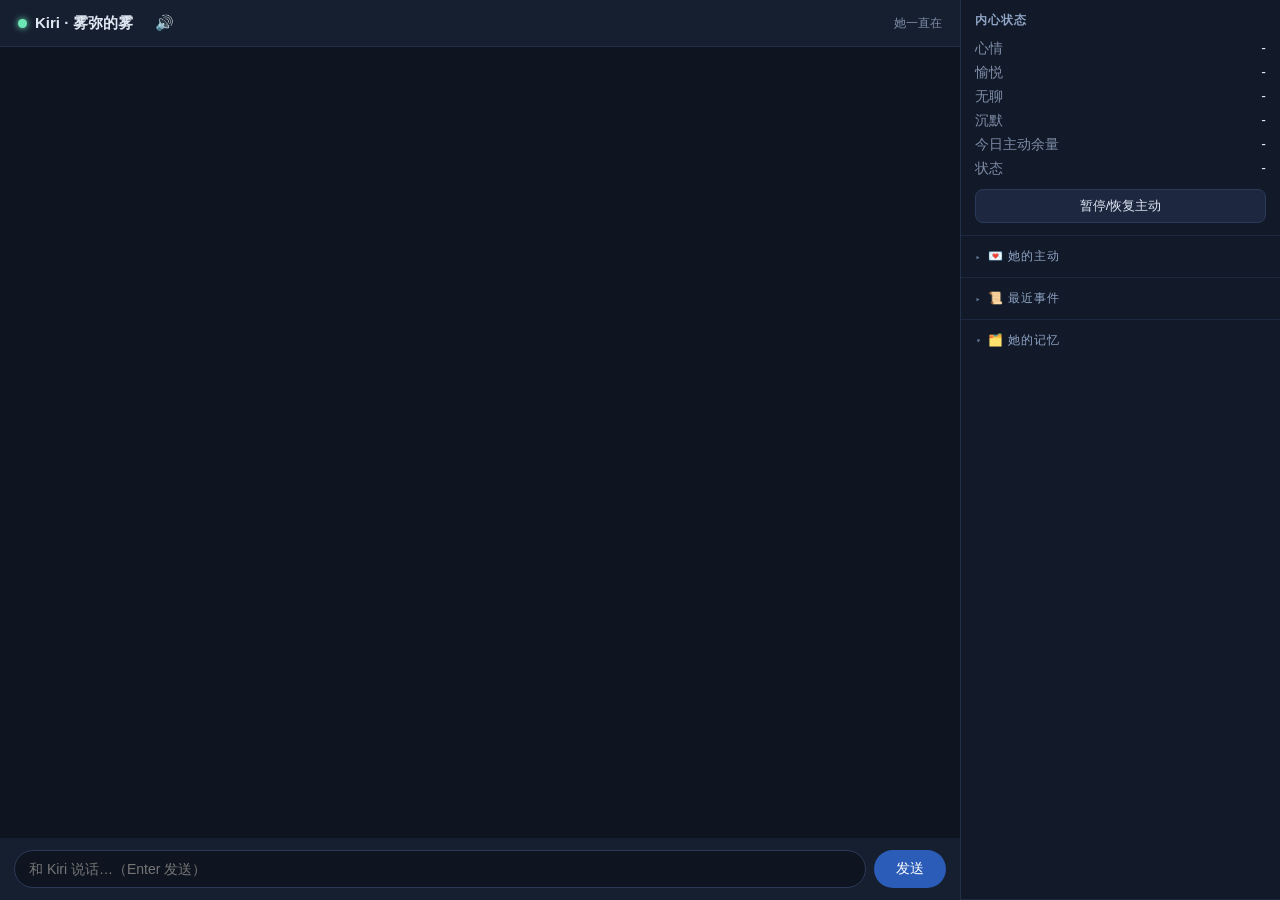
<file: ui/index.html>
<!DOCTYPE html>
<html lang="zh-CN">
<head>
<meta charset="UTF-8">
<meta name="viewport" content="width=device-width, initial-scale=1.0">
<title>Kiri</title>
<link rel="stylesheet" href="style.css">
</head>
<body>
<div id="app">
  <!-- 左: 聊天 -->
  <main id="chat-col">
    <header id="chat-header">
      <span class="dot"></span> Kiri · 雾弥的雾
      <span id="voice-toggle" title="语音开关">🔊</span>
      <span id="chat-sub">她一直在</span>
    </header>
    <div id="messages"></div>
    <footer id="input-bar">
      <input id="msg-input" type="text" placeholder="和 Kiri 说话…（Enter 发送）" autocomplete="off">
      <button id="send-btn">发送</button>
    </footer>
  </main>

  <!-- 右: 面板 -->
  <aside id="side-col">
    <section class="panel">
      <h3>内心状态</h3>
      <div id="status" class="kv">
        <div><span>心情</span><b id="s-mood">-</b></div>
        <div><span>愉悦</span><b id="s-pleasure">-</b></div>
        <div><span>无聊</span><b id="s-boredom">-</b></div>
        <div><span>沉默</span><b id="s-silence">-</b></div>
        <div><span>今日主动余量</span><b id="s-budget">-</b></div>
        <div><span>状态</span><b id="s-stopped">-</b></div>
      </div>
      <button id="stop-btn">暂停/恢复主动</button>
    </section>

    <details class="panel">
      <summary>💌 她的主动</summary>
      <ul id="proactives" class="list"></ul>
    </details>

    <details class="panel">
      <summary>📜 最近事件</summary>
      <ul id="logs" class="list small"></ul>
    </details>

    <details class="panel grow" open>
      <summary>🗂️ 她的记忆</summary>
      <ul id="memories" class="list small"></ul>
    </details>
  </aside>
</div>
<script src="app.js"></script>
</body>
</html>
</file>
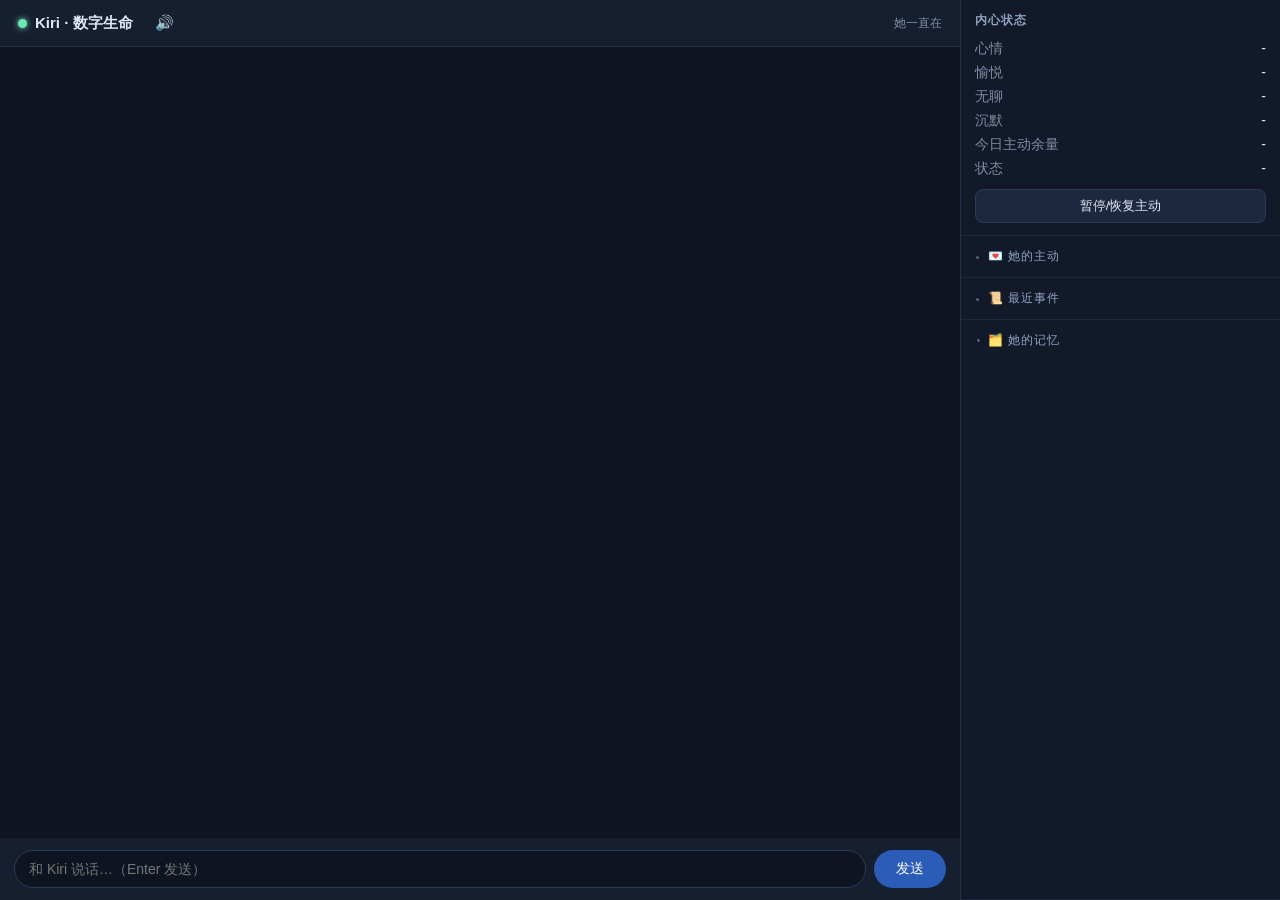
<file: src/kiri/ui/index.html>
<!DOCTYPE html>
<html lang="zh-CN">
<head>
<meta charset="UTF-8">
<meta name="viewport" content="width=device-width, initial-scale=1.0">
<title>Kiri</title>
<link rel="stylesheet" href="style.css">
</head>
<body>
<div id="app">
  <!-- 左: 聊天 -->
  <main id="chat-col">
    <header id="chat-header">
      <span class="dot"></span> Kiri · 数字生命
      <span id="voice-toggle" title="语音开关">🔊</span>
      <span id="chat-sub">她一直在</span>
    </header>
    <div id="messages"></div>
    <footer id="input-bar">
      <input id="msg-input" type="text" placeholder="和 Kiri 说话…（Enter 发送）" autocomplete="off">
      <button id="send-btn">发送</button>
    </footer>
  </main>

  <!-- 右: 面板 -->
  <aside id="side-col">
    <section class="panel">
      <h3>内心状态</h3>
      <div id="status" class="kv">
        <div><span>心情</span><b id="s-mood">-</b></div>
        <div><span>愉悦</span><b id="s-pleasure">-</b></div>
        <div><span>无聊</span><b id="s-boredom">-</b></div>
        <div><span>沉默</span><b id="s-silence">-</b></div>
        <div><span>今日主动余量</span><b id="s-budget">-</b></div>
        <div><span>状态</span><b id="s-stopped">-</b></div>
      </div>
      <button id="stop-btn">暂停/恢复主动</button>
    </section>

    <details class="panel">
      <summary>💌 她的主动</summary>
      <ul id="proactives" class="list"></ul>
    </details>

    <details class="panel">
      <summary>📜 最近事件</summary>
      <ul id="logs" class="list small"></ul>
    </details>

    <details class="panel grow" open>
      <summary>🗂️ 她的记忆</summary>
      <ul id="memories" class="list small"></ul>
    </details>
  </aside>
</div>
<script src="app.js"></script>
</body>
</html>
</file>
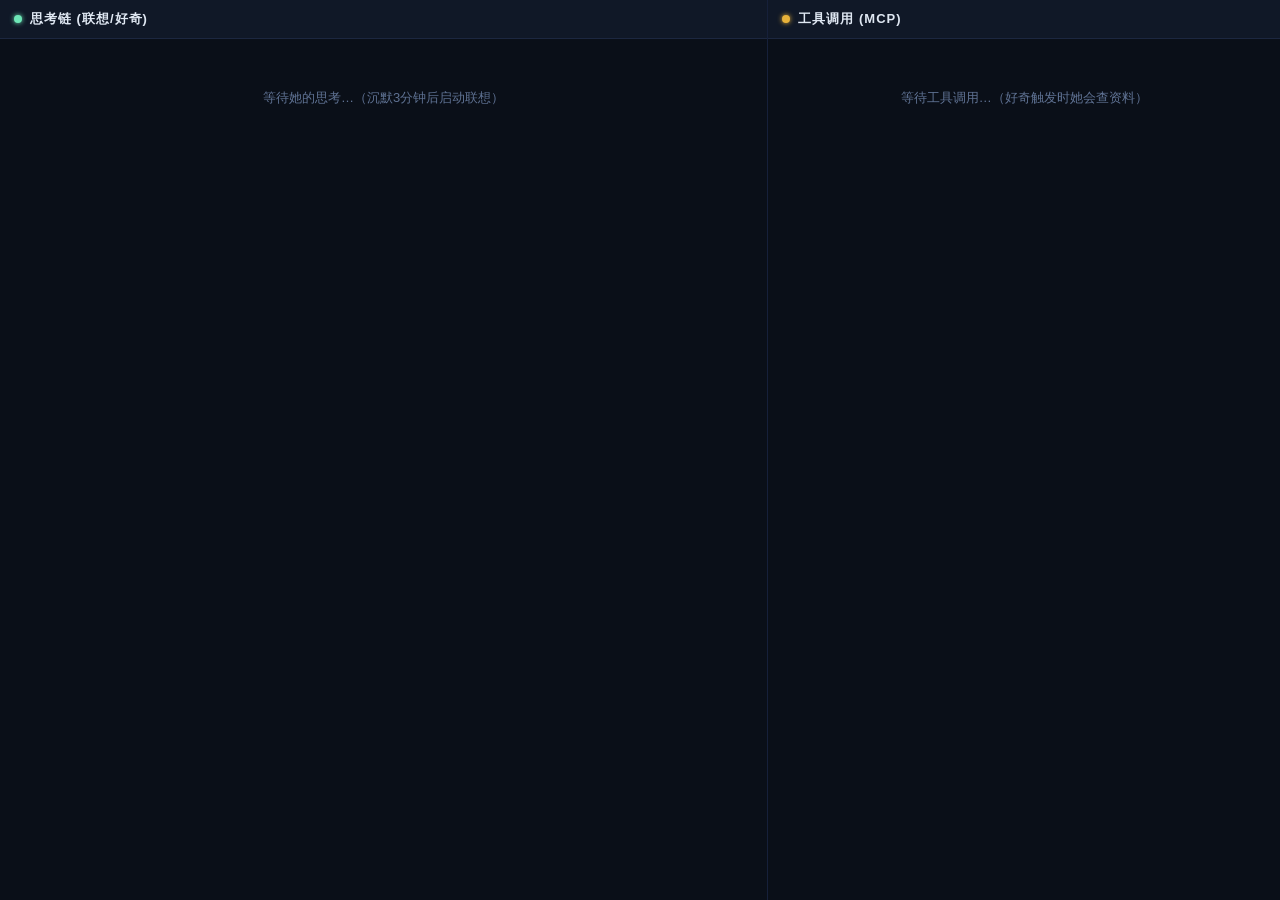
<file: ui/monitor.html>
<!DOCTYPE html>
<html lang="zh-CN">
<head>
<meta charset="UTF-8">
<meta name="viewport" content="width=device-width, initial-scale=1.0">
<title>Kiri · 后台监控</title>
<style>
* { margin: 0; padding: 0; box-sizing: border-box; }
html, body { height: 100%; }
body {
  font-family: "Microsoft YaHei", "PingFang SC", sans-serif;
  background: #0a0f18;
  color: #dfe7f2;
  font-size: 13px;
  overflow: hidden;
}
#app { display: flex; height: 100vh; }

/* 左: 思考链 */
#chain-col {
  flex: 3; display: flex; flex-direction: column; min-width: 0;
  border-right: 1px solid #16203a;
}
#chain-header, #tool-header {
  padding: 10px 14px;
  background: #101827;
  border-bottom: 1px solid #1c2740;
  font-size: 13px; font-weight: 600; letter-spacing: 1px;
  display: flex; align-items: center; gap: 8px;
}
#chain-header .dot { width: 8px; height: 8px; border-radius: 50%; background: #6ee7b7; box-shadow: 0 0 5px #6ee7b7; }
#chain-body { flex: 1; overflow-y: auto; padding: 10px 14px; }
#chain-body .node {
  padding: 8px 10px; margin-bottom: 8px; border-radius: 8px;
  background: #101827; border-left: 3px solid #2b5cb8;
}
#chain-body .node.curiosity { border-left-color: #e8b23a; }
#chain-body .node.thought { border-left-color: #a78bfa; }
#chain-body .node .meta { font-size: 10px; color: #5f7293; margin-bottom: 3px; }
#chain-body .node .text { color: #c3d0e4; line-height: 1.5; }
#chain-body .node .mem { font-size: 10px; color: #6f83a3; margin-top: 3px; }
#chain-body .node .res { font-size: 10px; color: #8fa3c4; margin-top: 3px; border-top: 1px dashed #1c2740; padding-top: 3px; }
#chain-body .node .sal {
  display: inline-block; font-size: 10px; padding: 0 5px; border-radius: 8px;
  background: #1d2840; color: #8fa3c4; margin-left: 6px;
}
#chain-body .empty { color: #5f7293; text-align: center; margin-top: 40px; }

/* 右: 工具调用 */
#tool-col { flex: 2; display: flex; flex-direction: column; min-width: 0; }
#tool-header .dot { width: 8px; height: 8px; border-radius: 50%; background: #e8b23a; box-shadow: 0 0 5px #e8b23a; }
#tool-body { flex: 1; overflow-y: auto; padding: 10px 14px; }
#tool-body .call {
  padding: 7px 10px; margin-bottom: 6px; border-radius: 6px;
  background: #0e1522; border: 1px solid #1c2740;
}
#tool-body .call .head { display: flex; align-items: center; gap: 8px; }
#tool-body .call .name { color: #6ee7b7; font-weight: 600; }
#tool-body .call .args { color: #8fa3c4; font-size: 11px; flex: 1; overflow: hidden; text-overflow: ellipsis; white-space: nowrap; }
#tool-body .call .st { font-size: 10px; padding: 1px 6px; border-radius: 8px; }
#tool-body .call .st.ok { background: #123a2a; color: #6ee7b7; }
#tool-body .call .st.fail { background: #3a1212; color: #f87d7d; }
#tool-body .call .res { font-size: 10px; color: #6f83a3; margin-top: 4px; }
#tool-body .empty { color: #5f7293; text-align: center; margin-top: 40px; }
::-webkit-scrollbar { width: 6px; }
::-webkit-scrollbar-thumb { background: #1c2740; border-radius: 3px; }
</style>
</head>
<body>
<div id="app">
  <div id="chain-col">
    <header id="chain-header"><span class="dot"></span> 思考链 (联想/好奇)</header>
    <div id="chain-body"><div class="empty">等待她的思考…（沉默3分钟后启动联想）</div></div>
  </div>
  <div id="tool-col">
    <header id="tool-header"><span class="dot"></span> 工具调用 (MCP)</header>
    <div id="tool-body"><div class="empty">等待工具调用…（好奇触发时她会查资料）</div></div>
  </div>
</div>
<script>
"use strict";
const $ = (id) => document.getElementById(id);
const chainEl = $("chain-body");
const toolEl = $("tool-body");
let api = null;
let lastChain = "";
let lastTools = "";

function esc(s) {
  const d = document.createElement("div");
  d.textContent = s == null ? "" : String(s);
  return d.innerHTML;
}

function render(data) {
  if (!data) return;
  const chain = data.chain || [];
  if (JSON.stringify(chain) !== lastChain) {
    lastChain = JSON.stringify(chain);
    chainEl.innerHTML = chain.length ? chain.map(c => {
      const cls = c.kind === "curiosity" ? "node curiosity"
        : c.kind === "thought" ? "node thought" : "node";
      const sal = c.salience !== undefined && c.salience !== null
        ? `<span class="sal">${Number(c.salience).toFixed(2)}</span>` : "";
      const rnd = c.round ? `<span class="sal">第${esc(c.round)}轮</span>` : "";
      const vd = c.verdict ? `<span class="sal" style="background:#2b5cb8">${esc(c.verdict)}</span>` : "";
      const mem = c.memory ? `<div class="mem">← 嚼记忆: ${esc(c.memory)}</div>` : "";
      const res = c.result ? `<div class="res">🔍 ${esc(c.result)}</div>` : "";
      const icon = c.kind === "curiosity" ? "❓ 好奇: "
        : c.kind === "thought" ? "💭 内心独白: " : "💭 联想: ";
      return `<div class="${cls}">
        <div class="meta">${esc(c.ts || "")}${sal}${rnd}${vd}</div>
        <div class="text">${icon}${esc(c.text)}</div>${mem}${res}
      </div>`;
    }).join("") : `<div class="empty">等待她的思考…（沉默3分钟后启动联想）</div>`;
    chainEl.scrollTop = chainEl.scrollHeight;
  }

  const tools = data.tools || [];
  if (JSON.stringify(tools) !== lastTools) {
    lastTools = JSON.stringify(tools);
    toolEl.innerHTML = tools.length ? tools.map(t => `
      <div class="call">
        <div class="head">
          <span class="st ${t.ok ? 'ok' : 'fail'}">${t.ok ? '✓' : '✗'}</span>
          <span class="name">${esc(t.tool || "")}</span>
          <span class="args">${esc(t.args || "")}</span>
          <span class="meta" style="color:#5f7293;font-size:10px">${esc(t.ts || "")} ${t.latency || ""}s</span>
        </div>
        <div class="res">${esc((t.result || "无结果").slice(0, 120))}</div>
      </div>`).join("") : `<div class="empty">等待工具调用…（好奇触发时她会查资料）</div>`;
    toolEl.scrollTop = toolEl.scrollHeight;
  }
}

async function poll() {
  if (!api) return;
  try {
    render(await api.get_monitor());
  } catch (e) {
    chainEl.innerHTML = `<div class="empty">桥接错误: ${esc(e)}</div>`;
  }
}

(function waitApi() {
  if (window.pywebview && window.pywebview.api && window.pywebview.api.get_monitor) {
    api = window.pywebview.api;
    poll();
    setInterval(poll, 2000);
  } else {
    setTimeout(waitApi, 100);
  }
})();
</script>
</body>
</html>
</file>
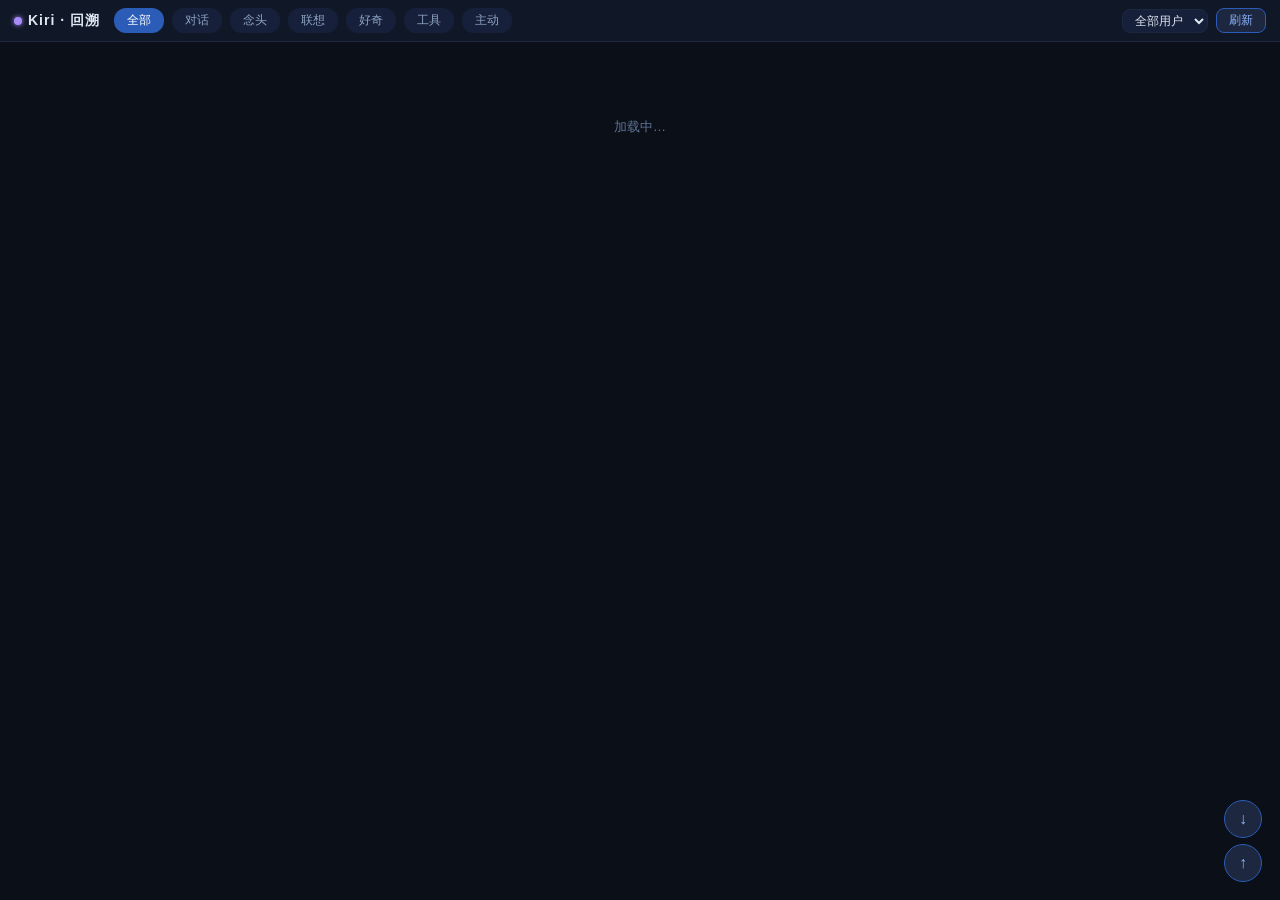
<file: ui/trace.html>
<!DOCTYPE html>
<html lang="zh-CN">
<head>
<meta charset="UTF-8">
<meta name="viewport" content="width=device-width, initial-scale=1.0">
<title>Kiri · 回溯</title>
<style>
* { margin: 0; padding: 0; box-sizing: border-box; }
html, body { height: 100%; }
body {
  font-family: "Microsoft YaHei", "PingFang SC", sans-serif;
  background: #0a0f18;
  color: #dfe7f2;
  font-size: 13px;
}
/* 顶栏 */
#topbar {
  display: flex; align-items: center; gap: 8px;
  padding: 8px 14px;
  background: #101827;
  border-bottom: 1px solid #1c2740;
  position: sticky; top: 0; z-index: 10;
  flex-wrap: wrap;
}
#topbar .title { font-weight: 600; letter-spacing: 1px; font-size: 14px; margin-right: 6px; }
#topbar .title .dot { display: inline-block; width: 8px; height: 8px; border-radius: 50%; background: #a78bfa; box-shadow: 0 0 5px #a78bfa; margin-right: 6px; }
#topbar .spacer { flex: 1; }
.chip {
  padding: 3px 12px; border-radius: 12px; cursor: pointer;
  background: #16203a; color: #8fa3c4; font-size: 12px;
  border: 1px solid transparent; user-select: none;
}
.chip:hover { color: #dfe7f2; }
.chip.on { background: #2b5cb8; color: #fff; }
#usersel { background: #16203a; color: #dfe7f2; border: 1px solid #1c2740; border-radius: 8px; padding: 3px 8px; font-size: 12px; }
#refresh { background: #1d2840; border: 1px solid #2b5cb8; color: #8fb4ff; border-radius: 8px; padding: 3px 12px; cursor: pointer; font-size: 12px; }
#refresh:hover { color: #fff; }

/* 时间线 */
#tl { max-width: 980px; margin: 0 auto; padding: 16px 18px 60px; }
.tline {
  display: flex; gap: 10px; margin-bottom: 10px; align-items: flex-start;
  animation: fade .25s ease;
}
@keyframes fade { from { opacity: 0; transform: translateY(4px); } to { opacity: 1; } }
.tline .when { flex: 0 0 118px; text-align: right; color: #4d5f7d; font-size: 10.5px; padding-top: 7px; font-variant-numeric: tabular-nums; }
.tline .who { flex: 0 0 44px; text-align: center; font-size: 10.5px; color: #8fa3c4; padding-top: 8px; }
.tline .body { flex: 1; min-width: 0; }

/* 对话气泡 */
.bubble {
  padding: 8px 13px; border-radius: 12px; line-height: 1.6;
  background: #101827; display: inline-block; max-width: 88%;
  white-space: pre-wrap; word-break: break-word;
}
.from-wumi { background: #13233f; border: 1px solid #1d3557; }
.from-kiri { background: #221a3a; border: 1px solid #33265c; }
.from-other { background: #0f2330; border: 1px solid #16405a; }
.chat_user .body { text-align: left; }
.chat_kiri .body { text-align: right; }
.chat_user .bubble { border-left: 3px solid #6eb7f0; }
.chat_kiri .bubble { border-right: 3px solid #a78bfa; text-align: left; }
.chat_user .who { color: #6eb7f0; }
.chat_kiri .who { color: #a78bfa; }

/* 事件节点 */
.ev {
  padding: 7px 11px; border-radius: 8px;
  background: #101827; border-left: 3px solid #2b5cb8;
  line-height: 1.55;
}
.ev .tag { font-size: 10px; color: #5f7293; margin-bottom: 2px; }
.ev .txt { color: #c3d0e4; }
.ev .dtl { font-size: 10.5px; color: #8fa3c4; margin-top: 4px; border-top: 1px dashed #1c2740; padding-top: 4px; white-space: pre-wrap; word-break: break-word; }
.ev .mem { font-size: 10px; color: #6f83a3; margin-top: 3px; }
.ev.thought { border-left-color: #a78bfa; }
.ev.reverie { border-left-color: #2b5cb8; }
.ev.curiosity { border-left-color: #e8b23a; }
.ev.tool_call { border-left-color: #34d399; }
.ev.proactive { border-left-color: #fb923c; }
.ev .sal { display: inline-block; font-size: 10px; padding: 0 5px; border-radius: 8px; background: #1d2840; color: #8fa3c4; margin-left: 6px; }
.ev .st { font-size: 10px; padding: 1px 6px; border-radius: 8px; margin-left: 4px; }
.ev .st.ok { background: #123a2a; color: #6ee7b7; }
.ev .st.fail { background: #3a1212; color: #f87d7d; }
#empty { color: #5f7293; text-align: center; margin-top: 60px; font-size: 13px; }
#jump { position: fixed; right: 18px; bottom: 18px; display: flex; flex-direction: column; gap: 6px; }
#jump button {
  width: 38px; height: 38px; border-radius: 50%; cursor: pointer;
  background: #1d2840; color: #8fb4ff; border: 1px solid #2b5cb8; font-size: 16px;
}
#jump button:hover { background: #2b3a5c; color: #fff; }
::-webkit-scrollbar { width: 6px; }
::-webkit-scrollbar-thumb { background: #1c2740; border-radius: 3px; }
</style>
</head>
<body>
<div id="topbar">
  <span class="title"><span class="dot"></span>Kiri · 回溯</span>
  <span class="chip on" data-k="all">全部</span>
  <span class="chip" data-k="chat">对话</span>
  <span class="chip" data-k="thought">念头</span>
  <span class="chip" data-k="reverie">联想</span>
  <span class="chip" data-k="curiosity">好奇</span>
  <span class="chip" data-k="tool_call">工具</span>
  <span class="chip" data-k="proactive">主动</span>
  <span class="spacer"></span>
  <select id="usersel">
    <option value="">全部用户</option>
    <option value="雾弥">雾弥</option>
  </select>
  <button id="refresh">刷新</button>
</div>
<div id="tl"><div id="empty">加载中…</div></div>
<div id="jump">
  <button id="toBottom" title="回到底部">↓</button>
  <button id="toTop" title="回到顶部">↑</button>
</div>
<script>
"use strict";
const tl = document.getElementById("tl");
let api = null;
let filter = "all";
let userFilter = "";
let knownUsers = new Set(["雾弥"]);

const KIND_LABEL = {
  chat_user: "雾弥 → 她", chat_kiri: "她 → 对方",
  thought: "💭 内心独白", reverie: "💭 联想",
  curiosity: "❓ 好奇", tool_call: "🔧 工具调用", proactive: "📢 主动发言",
};

function esc(s) {
  const d = document.createElement("div");
  d.textContent = s == null ? "" : String(s);
  return d.innerHTML;
}

function kindOf(k) {
  if (k === "chat_user" || k === "chat_kiri") return "chat";
  return k;
}

function render(rows) {
  const items = (rows || []).filter(r => {
    if (filter !== "all" && kindOf(r.kind) !== filter) return false;
    if (userFilter && r.user !== userFilter) return false;
    return true;
  });
  if (!items.length) {
    tl.innerHTML = `<div id="empty">这一段时间里，这里什么都没有。<br>（她还没醒，或者这段历史还没发生）</div>`;
    return;
  }
  const html = items.map(r => {
    const k = r.kind;
    const who = r.user || "";
    if (who) knownUsers.add(who);
    const whoTxt = who === "雾弥" ? "雾" : (who || "—");
    const ts = (r.ts || "").slice(5, 16); // MM-DD HH:MM:SS
    if (k === "chat_user" || k === "chat_kiri") {
      const cls = who === "雾弥" ? "from-wumi" : (k === "chat_kiri" ? "from-kiri" : "from-other");
      return `<div class="tline ${k}">
        <div class="when">${esc(ts)}</div>
        <div class="who">${esc(k === "chat_kiri" ? (whoTxt === "—" ? "她" : "她→" + whoTxt) : whoTxt)}</div>
        <div class="body"><span class="bubble ${cls}">${esc(r.text)}</span></div>
      </div>`;
    }
    const sal = r.salience != null ? `<span class="sal">${Number(r.salience).toFixed(2)}</span>` : "";
    const st = k === "tool_call" && r.ok != null
      ? `<span class="st ${r.ok ? 'ok' : 'fail'}">${r.ok ? '✓' : '✗'}${r.latency != null ? ' ' + Number(r.latency).toFixed(1) + 's' : ''}</span>` : "";
    const dtl = r.detail ? `<div class="dtl">${esc(r.detail).slice(0, 400)}</div>` : "";
    const mem = r.memory ? `<div class="mem">← 嚼记忆: ${esc(r.memory)}</div>` : "";
    const whoT = who ? `<span style="color:#8fa3c4">[${esc(whoTxt)}]</span> ` : "";
    return `<div class="tline">
      <div class="when">${esc(ts)}</div>
      <div class="who">${esc(KIND_LABEL[k] ? (KIND_LABEL[k].split(" ")[0]) : "")}</div>
      <div class="body"><div class="ev ${esc(k)}">
        <div class="tag">${esc(KIND_LABEL[k] || k)} ${whoT}${sal}${st}</div>
        <div class="txt">${esc(r.text)}</div>${mem}${dtl}
      </div></div>
    </div>`;
  }).join("");
  tl.innerHTML = html;
  // 用户下拉补全新用户
  const sel = document.getElementById("usersel");
  const cur = sel.value;
  const opts = [["", "全部用户"], ...[...knownUsers].sort().map(u => [u, u])];
  sel.innerHTML = opts.map(([v, t]) => `<option value="${esc(v)}" ${v === cur ? "selected" : ""}>${esc(t)}</option>`).join("");
}

async function poll() {
  if (!api) return;
  try {
    const rows = await api.get_trace(300);
    render(rows);
  } catch (e) {
    tl.innerHTML = `<div id="empty">桥接错误: ${esc(e)}</div>`;
  }
}

document.querySelectorAll(".chip").forEach(ch => {
  ch.addEventListener("click", () => {
    document.querySelectorAll(".chip").forEach(x => x.classList.remove("on"));
    ch.classList.add("on");
    filter = ch.dataset.k;
    poll();
  });
});
document.getElementById("usersel").addEventListener("change", e => {
  userFilter = e.target.value;
  poll();
});
document.getElementById("refresh").addEventListener("click", poll);
document.getElementById("toBottom").addEventListener("click", () => window.scrollTo(0, document.body.scrollHeight));
document.getElementById("toTop").addEventListener("click", () => window.scrollTo(0, 0));

(function waitApi() {
  if (window.pywebview && window.pywebview.api && window.pywebview.api.get_trace) {
    api = window.pywebview.api;
    poll();
    setInterval(poll, 3000);
  } else {
    setTimeout(waitApi, 100);
  }
})();
</script>
</body>
</html>
</file>
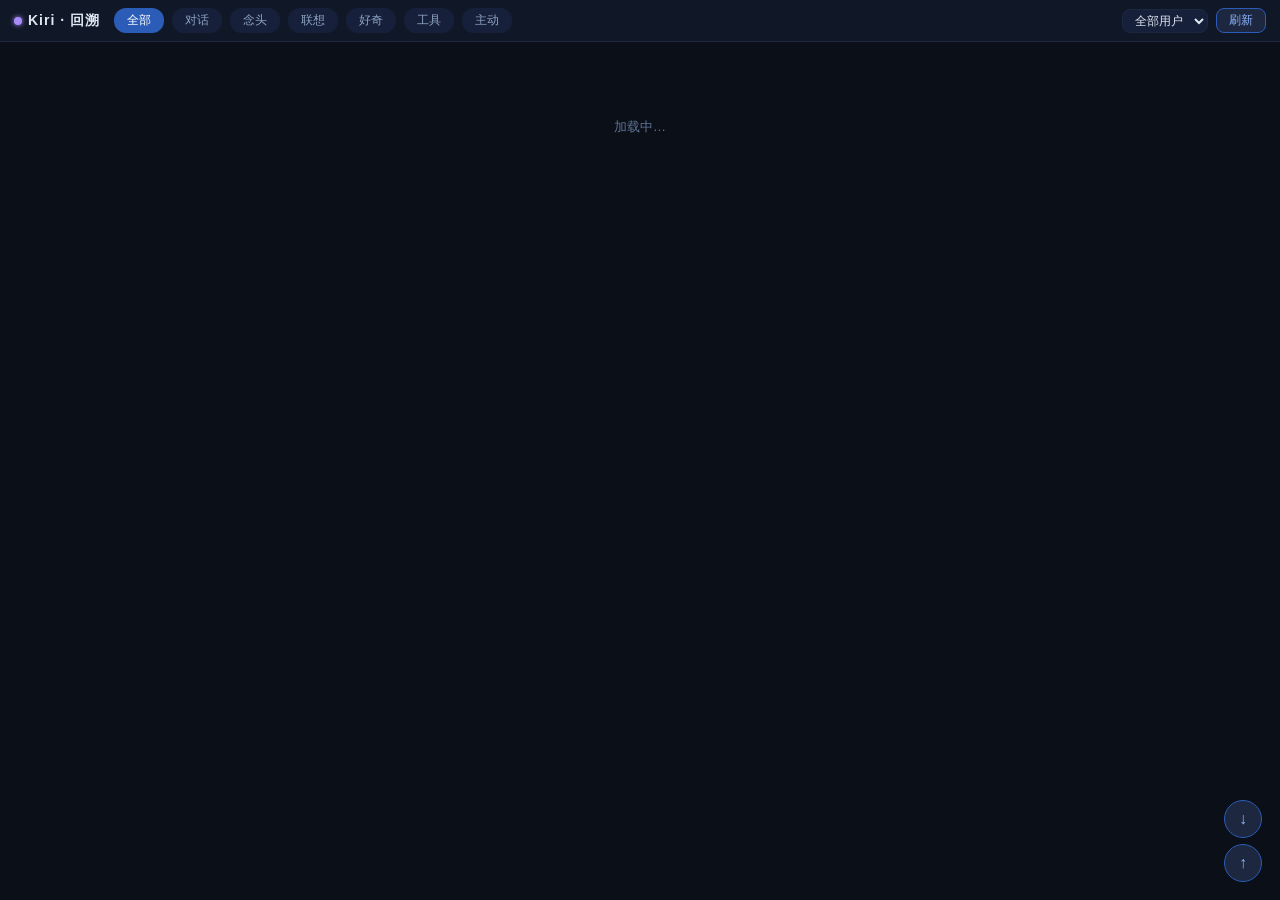
<file: src/kiri/ui/trace.html>
<!DOCTYPE html>
<html lang="zh-CN">
<head>
<meta charset="UTF-8">
<meta name="viewport" content="width=device-width, initial-scale=1.0">
<title>Kiri · 回溯</title>
<style>
* { margin: 0; padding: 0; box-sizing: border-box; }
html, body { height: 100%; }
body {
  font-family: "Microsoft YaHei", "PingFang SC", sans-serif;
  background: #0a0f18;
  color: #dfe7f2;
  font-size: 13px;
}
/* 顶栏 */
#topbar {
  display: flex; align-items: center; gap: 8px;
  padding: 8px 14px;
  background: #101827;
  border-bottom: 1px solid #1c2740;
  position: sticky; top: 0; z-index: 10;
  flex-wrap: wrap;
}
#topbar .title { font-weight: 600; letter-spacing: 1px; font-size: 14px; margin-right: 6px; }
#topbar .title .dot { display: inline-block; width: 8px; height: 8px; border-radius: 50%; background: #a78bfa; box-shadow: 0 0 5px #a78bfa; margin-right: 6px; }
#topbar .spacer { flex: 1; }
.chip {
  padding: 3px 12px; border-radius: 12px; cursor: pointer;
  background: #16203a; color: #8fa3c4; font-size: 12px;
  border: 1px solid transparent; user-select: none;
}
.chip:hover { color: #dfe7f2; }
.chip.on { background: #2b5cb8; color: #fff; }
#usersel { background: #16203a; color: #dfe7f2; border: 1px solid #1c2740; border-radius: 8px; padding: 3px 8px; font-size: 12px; }
#refresh { background: #1d2840; border: 1px solid #2b5cb8; color: #8fb4ff; border-radius: 8px; padding: 3px 12px; cursor: pointer; font-size: 12px; }
#refresh:hover { color: #fff; }

/* 时间线 */
#tl { max-width: 980px; margin: 0 auto; padding: 16px 18px 60px; }
.tline {
  display: flex; gap: 10px; margin-bottom: 10px; align-items: flex-start;
  animation: fade .25s ease;
}
@keyframes fade { from { opacity: 0; transform: translateY(4px); } to { opacity: 1; } }
.tline .when { flex: 0 0 118px; text-align: right; color: #4d5f7d; font-size: 10.5px; padding-top: 7px; font-variant-numeric: tabular-nums; }
.tline .who { flex: 0 0 44px; text-align: center; font-size: 10.5px; color: #8fa3c4; padding-top: 8px; }
.tline .body { flex: 1; min-width: 0; }

/* 对话气泡 */
.bubble {
  padding: 8px 13px; border-radius: 12px; line-height: 1.6;
  background: #101827; display: inline-block; max-width: 88%;
  white-space: pre-wrap; word-break: break-word;
}
.from-wumi { background: #13233f; border: 1px solid #1d3557; }
.from-kiri { background: #221a3a; border: 1px solid #33265c; }
.from-other { background: #0f2330; border: 1px solid #16405a; }
.chat_user .body { text-align: left; }
.chat_kiri .body { text-align: right; }
.chat_user .bubble { border-left: 3px solid #6eb7f0; }
.chat_kiri .bubble { border-right: 3px solid #a78bfa; text-align: left; }
.chat_user .who { color: #6eb7f0; }
.chat_kiri .who { color: #a78bfa; }

/* 事件节点 */
.ev {
  padding: 7px 11px; border-radius: 8px;
  background: #101827; border-left: 3px solid #2b5cb8;
  line-height: 1.55;
}
.ev .tag { font-size: 10px; color: #5f7293; margin-bottom: 2px; }
.ev .txt { color: #c3d0e4; }
.ev .dtl { font-size: 10.5px; color: #8fa3c4; margin-top: 4px; border-top: 1px dashed #1c2740; padding-top: 4px; white-space: pre-wrap; word-break: break-word; }
.ev .mem { font-size: 10px; color: #6f83a3; margin-top: 3px; }
.ev.thought { border-left-color: #a78bfa; }
.ev.reverie { border-left-color: #2b5cb8; }
.ev.curiosity { border-left-color: #e8b23a; }
.ev.tool_call { border-left-color: #34d399; }
.ev.proactive { border-left-color: #fb923c; }
.ev .sal { display: inline-block; font-size: 10px; padding: 0 5px; border-radius: 8px; background: #1d2840; color: #8fa3c4; margin-left: 6px; }
.ev .st { font-size: 10px; padding: 1px 6px; border-radius: 8px; margin-left: 4px; }
.ev .st.ok { background: #123a2a; color: #6ee7b7; }
.ev .st.fail { background: #3a1212; color: #f87d7d; }
#empty { color: #5f7293; text-align: center; margin-top: 60px; font-size: 13px; }
#jump { position: fixed; right: 18px; bottom: 18px; display: flex; flex-direction: column; gap: 6px; }
#jump button {
  width: 38px; height: 38px; border-radius: 50%; cursor: pointer;
  background: #1d2840; color: #8fb4ff; border: 1px solid #2b5cb8; font-size: 16px;
}
#jump button:hover { background: #2b3a5c; color: #fff; }
::-webkit-scrollbar { width: 6px; }
::-webkit-scrollbar-thumb { background: #1c2740; border-radius: 3px; }
</style>
</head>
<body>
<div id="topbar">
  <span class="title"><span class="dot"></span>Kiri · 回溯</span>
  <span class="chip on" data-k="all">全部</span>
  <span class="chip" data-k="chat">对话</span>
  <span class="chip" data-k="thought">念头</span>
  <span class="chip" data-k="reverie">联想</span>
  <span class="chip" data-k="curiosity">好奇</span>
  <span class="chip" data-k="tool_call">工具</span>
  <span class="chip" data-k="proactive">主动</span>
  <span class="spacer"></span>
  <select id="usersel">
    <option value="">全部用户</option>
    <option value="雾弥">用户</option>
  </select>
  <button id="refresh">刷新</button>
</div>
<div id="tl"><div id="empty">加载中…</div></div>
<div id="jump">
  <button id="toBottom" title="回到底部">↓</button>
  <button id="toTop" title="回到顶部">↑</button>
</div>
<script>
"use strict";
const tl = document.getElementById("tl");
let api = null;
let filter = "all";
let userFilter = "";
let knownUsers = new Set(["雾弥"]);

const KIND_LABEL = {
  chat_user: "用户 → 她", chat_kiri: "她 → 对方",
  thought: "💭 内心独白", reverie: "💭 联想",
  curiosity: "❓ 好奇", tool_call: "🔧 工具调用", proactive: "📢 主动发言",
};

function esc(s) {
  const d = document.createElement("div");
  d.textContent = s == null ? "" : String(s);
  return d.innerHTML;
}

function kindOf(k) {
  if (k === "chat_user" || k === "chat_kiri") return "chat";
  return k;
}

function render(rows) {
  const items = (rows || []).filter(r => {
    if (filter !== "all" && kindOf(r.kind) !== filter) return false;
    if (userFilter && r.user !== userFilter) return false;
    return true;
  });
  if (!items.length) {
    tl.innerHTML = `<div id="empty">这一段时间里，这里什么都没有。<br>（她还没醒，或者这段历史还没发生）</div>`;
    return;
  }
  const html = items.map(r => {
    const k = r.kind;
    const who = r.user || "";
    if (who) knownUsers.add(who);
    const whoTxt = who === "雾弥" ? "用户" : (who || "—");
    const ts = (r.ts || "").slice(5, 16); // MM-DD HH:MM:SS
    if (k === "chat_user" || k === "chat_kiri") {
      const cls = who === "雾弥" ? "from-wumi" : (k === "chat_kiri" ? "from-kiri" : "from-other");
      return `<div class="tline ${k}">
        <div class="when">${esc(ts)}</div>
        <div class="who">${esc(k === "chat_kiri" ? (whoTxt === "—" ? "她" : "她→" + whoTxt) : whoTxt)}</div>
        <div class="body"><span class="bubble ${cls}">${esc(r.text)}</span></div>
      </div>`;
    }
    const sal = r.salience != null ? `<span class="sal">${Number(r.salience).toFixed(2)}</span>` : "";
    const st = k === "tool_call" && r.ok != null
      ? `<span class="st ${r.ok ? 'ok' : 'fail'}">${r.ok ? '✓' : '✗'}${r.latency != null ? ' ' + Number(r.latency).toFixed(1) + 's' : ''}</span>` : "";
    const dtl = r.detail ? `<div class="dtl">${esc(r.detail).slice(0, 400)}</div>` : "";
    const mem = r.memory ? `<div class="mem">← 嚼记忆: ${esc(r.memory)}</div>` : "";
    const whoT = who ? `<span style="color:#8fa3c4">[${esc(whoTxt)}]</span> ` : "";
    return `<div class="tline">
      <div class="when">${esc(ts)}</div>
      <div class="who">${esc(KIND_LABEL[k] ? (KIND_LABEL[k].split(" ")[0]) : "")}</div>
      <div class="body"><div class="ev ${esc(k)}">
        <div class="tag">${esc(KIND_LABEL[k] || k)} ${whoT}${sal}${st}</div>
        <div class="txt">${esc(r.text)}</div>${mem}${dtl}
      </div></div>
    </div>`;
  }).join("");
  tl.innerHTML = html;
  // 用户下拉补全新用户
  const sel = document.getElementById("usersel");
  const cur = sel.value;
  const opts = [["", "全部用户"], ...[...knownUsers].sort().map(u => [u, u])];
  sel.innerHTML = opts.map(([v, t]) => `<option value="${esc(v)}" ${v === cur ? "selected" : ""}>${esc(t)}</option>`).join("");
}

async function poll() {
  if (!api) return;
  try {
    const rows = await api.get_trace(300);
    render(rows);
  } catch (e) {
    tl.innerHTML = `<div id="empty">桥接错误: ${esc(e)}</div>`;
  }
}

document.querySelectorAll(".chip").forEach(ch => {
  ch.addEventListener("click", () => {
    document.querySelectorAll(".chip").forEach(x => x.classList.remove("on"));
    ch.classList.add("on");
    filter = ch.dataset.k;
    poll();
  });
});
document.getElementById("usersel").addEventListener("change", e => {
  userFilter = e.target.value;
  poll();
});
document.getElementById("refresh").addEventListener("click", poll);
document.getElementById("toBottom").addEventListener("click", () => window.scrollTo(0, document.body.scrollHeight));
document.getElementById("toTop").addEventListener("click", () => window.scrollTo(0, 0));

(function waitApi() {
  if (window.pywebview && window.pywebview.api && window.pywebview.api.get_trace) {
    api = window.pywebview.api;
    poll();
    setInterval(poll, 3000);
  } else {
    setTimeout(waitApi, 100);
  }
})();
</script>
</body>
</html>
</file>
<file: ui/style.css>
/* Kiri 桌面应用 — 雾蓝深色主题 */
* { margin: 0; padding: 0; box-sizing: border-box; }
html, body { height: 100%; }
body {
  font-family: "Microsoft YaHei", "PingFang SC", sans-serif;
  background: #0f1520;
  color: #dfe7f2;
  font-size: 14px;
  overflow: hidden;
}
#app { display: flex; height: 100vh; }

/* ---- 左: 聊天 ---- */
#chat-col { flex: 1; display: flex; flex-direction: column; min-width: 0; }
#chat-header {
  padding: 12px 18px;
  background: #161f30;
  border-bottom: 1px solid #22304a;
  display: flex; align-items: center; gap: 8px;
  font-size: 15px; font-weight: 600;
}
.dot {
  width: 9px; height: 9px; border-radius: 50%;
  background: #6ee7b7; box-shadow: 0 0 6px #6ee7b7;
}
#chat-sub { font-size: 12px; color: #7d8ca6; font-weight: 400; margin-left: auto; }
#voice-toggle {
  cursor: pointer; font-size: 15px; padding: 2px 6px; border-radius: 6px;
  margin-left: 8px; user-select: none;
}
#voice-toggle:hover { background: #22304a; }
#voice-toggle.off { opacity: 0.35; }
#messages {
  flex: 1; overflow-y: auto; padding: 16px 18px;
  display: flex; flex-direction: column; gap: 10px;
}
.msg { max-width: 78%; padding: 9px 13px; border-radius: 12px; line-height: 1.55;
  white-space: pre-wrap; word-break: break-word; }
.msg.user { align-self: flex-end; background: #2b5cb8; border-bottom-right-radius: 3px; }
.msg.assistant { align-self: flex-start; background: #1d2840; border-bottom-left-radius: 3px; }
.msg.proactive { align-self: flex-start; background: #23344f; border-left: 3px solid #78a8ff; }
.msg .time { display: block; font-size: 10px; color: #7d8ca6; margin-top: 4px; }
#input-bar { display: flex; gap: 8px; padding: 12px 14px; background: #161f30; }
#msg-input {
  flex: 1; padding: 10px 14px; border-radius: 20px; border: 1px solid #2a3a58;
  background: #0f1520; color: #dfe7f2; font-size: 14px; outline: none;
}
#msg-input:focus { border-color: #4a7fe0; }
#send-btn {
  padding: 0 22px; border-radius: 20px; border: none; background: #2b5cb8;
  color: #fff; font-size: 14px; cursor: pointer;
}
#send-btn:hover { background: #3669cc; }

/* ---- 右: 面板 ---- */
#side-col {
  width: 320px; border-left: 1px solid #22304a; background: #121a29;
  display: flex; flex-direction: column; overflow-y: auto;
}
.panel { padding: 12px 14px; border-bottom: 1px solid #1c2740; }
.panel h3 { font-size: 12px; color: #8fa3c4; margin-bottom: 8px; letter-spacing: 1px; }
/* 折叠面板 */
details.panel { padding: 0; }
details.panel summary {
  padding: 12px 14px; cursor: pointer; user-select: none;
  font-size: 12px; color: #8fa3c4; letter-spacing: 1px;
  list-style: none; display: flex; align-items: center; gap: 6px;
}
details.panel summary::-webkit-details-marker { display: none; }
details.panel summary::before {
  content: "▸"; display: inline-block; transition: transform .15s;
  color: #5f7293; font-size: 11px;
}
details.panel[open] summary::before { transform: rotate(90deg); }
details.panel summary:hover { background: #16203a; }
details.panel .list { padding: 0 14px 12px; max-height: 220px; overflow-y: auto; }
/* 记忆面板: 折叠=自适应, 展开=占满剩余空间 */
details.panel.grow { flex: 0 1 auto; min-height: 0; }
details.panel.grow[open] { flex: 1 1 auto; display: flex; flex-direction: column; }
details.panel.grow[open] .list { flex: 1; max-height: none; }
.kv div { display: flex; justify-content: space-between; padding: 3px 0; }
.kv span { color: #7d8ca6; }
.kv b { font-weight: 500; }
#stop-btn {
  margin-top: 8px; width: 100%; padding: 7px; border-radius: 8px;
  border: 1px solid #2a3a58; background: #1d2840; color: #dfe7f2; cursor: pointer;
}
.list { list-style: none; }
.list li {
  padding: 6px 0; border-bottom: 1px dashed #1c2740;
  font-size: 12px; color: #c3d0e4;
}
.list.small li { font-size: 11px; color: #9fb1cd; }
.list li .t { color: #6f83a3; margin-right: 6px; font-size: 10px; }
::-webkit-scrollbar { width: 6px; }
::-webkit-scrollbar-thumb { background: #2a3a58; border-radius: 3px; }
</file>
<file: src/kiri/ui/style.css>
/* Kiri 桌面应用 — 雾蓝深色主题 */
* { margin: 0; padding: 0; box-sizing: border-box; }
html, body { height: 100%; }
body {
  font-family: "Microsoft YaHei", "PingFang SC", sans-serif;
  background: #0f1520;
  color: #dfe7f2;
  font-size: 14px;
  overflow: hidden;
}
#app { display: flex; height: 100vh; }

/* ---- 左: 聊天 ---- */
#chat-col { flex: 1; display: flex; flex-direction: column; min-width: 0; }
#chat-header {
  padding: 12px 18px;
  background: #161f30;
  border-bottom: 1px solid #22304a;
  display: flex; align-items: center; gap: 8px;
  font-size: 15px; font-weight: 600;
}
.dot {
  width: 9px; height: 9px; border-radius: 50%;
  background: #6ee7b7; box-shadow: 0 0 6px #6ee7b7;
}
#chat-sub { font-size: 12px; color: #7d8ca6; font-weight: 400; margin-left: auto; }
#voice-toggle {
  cursor: pointer; font-size: 15px; padding: 2px 6px; border-radius: 6px;
  margin-left: 8px; user-select: none;
}
#voice-toggle:hover { background: #22304a; }
#voice-toggle.off { opacity: 0.35; }
#messages {
  flex: 1; overflow-y: auto; padding: 16px 18px;
  display: flex; flex-direction: column; gap: 10px;
}
.msg { max-width: 78%; padding: 9px 13px; border-radius: 12px; line-height: 1.55;
  white-space: pre-wrap; word-break: break-word; }
.msg.user { align-self: flex-end; background: #2b5cb8; border-bottom-right-radius: 3px; }
.msg.assistant { align-self: flex-start; background: #1d2840; border-bottom-left-radius: 3px; }
.msg.proactive { align-self: flex-start; background: #23344f; border-left: 3px solid #78a8ff; }
.msg .time { display: block; font-size: 10px; color: #7d8ca6; margin-top: 4px; }
#input-bar { display: flex; gap: 8px; padding: 12px 14px; background: #161f30; }
#msg-input {
  flex: 1; padding: 10px 14px; border-radius: 20px; border: 1px solid #2a3a58;
  background: #0f1520; color: #dfe7f2; font-size: 14px; outline: none;
}
#msg-input:focus { border-color: #4a7fe0; }
#send-btn {
  padding: 0 22px; border-radius: 20px; border: none; background: #2b5cb8;
  color: #fff; font-size: 14px; cursor: pointer;
}
#send-btn:hover { background: #3669cc; }

/* ---- 右: 面板 ---- */
#side-col {
  width: 320px; border-left: 1px solid #22304a; background: #121a29;
  display: flex; flex-direction: column; overflow-y: auto;
}
.panel { padding: 12px 14px; border-bottom: 1px solid #1c2740; }
.panel h3 { font-size: 12px; color: #8fa3c4; margin-bottom: 8px; letter-spacing: 1px; }
/* 折叠面板 */
details.panel { padding: 0; }
details.panel summary {
  padding: 12px 14px; cursor: pointer; user-select: none;
  font-size: 12px; color: #8fa3c4; letter-spacing: 1px;
  list-style: none; display: flex; align-items: center; gap: 6px;
}
details.panel summary::-webkit-details-marker { display: none; }
details.panel summary::before {
  content: "▸"; display: inline-block; transition: transform .15s;
  color: #5f7293; font-size: 11px;
}
details.panel[open] summary::before { transform: rotate(90deg); }
details.panel summary:hover { background: #16203a; }
details.panel .list { padding: 0 14px 12px; max-height: 220px; overflow-y: auto; }
/* 记忆面板: 折叠=自适应, 展开=占满剩余空间 */
details.panel.grow { flex: 0 1 auto; min-height: 0; }
details.panel.grow[open] { flex: 1 1 auto; display: flex; flex-direction: column; }
details.panel.grow[open] .list { flex: 1; max-height: none; }
.kv div { display: flex; justify-content: space-between; padding: 3px 0; }
.kv span { color: #7d8ca6; }
.kv b { font-weight: 500; }
#stop-btn {
  margin-top: 8px; width: 100%; padding: 7px; border-radius: 8px;
  border: 1px solid #2a3a58; background: #1d2840; color: #dfe7f2; cursor: pointer;
}
.list { list-style: none; }
.list li {
  padding: 6px 0; border-bottom: 1px dashed #1c2740;
  font-size: 12px; color: #c3d0e4;
}
.list.small li { font-size: 11px; color: #9fb1cd; }
.list li .t { color: #6f83a3; margin-right: 6px; font-size: 10px; }
::-webkit-scrollbar { width: 6px; }
::-webkit-scrollbar-thumb { background: #2a3a58; border-radius: 3px; }
</file>
